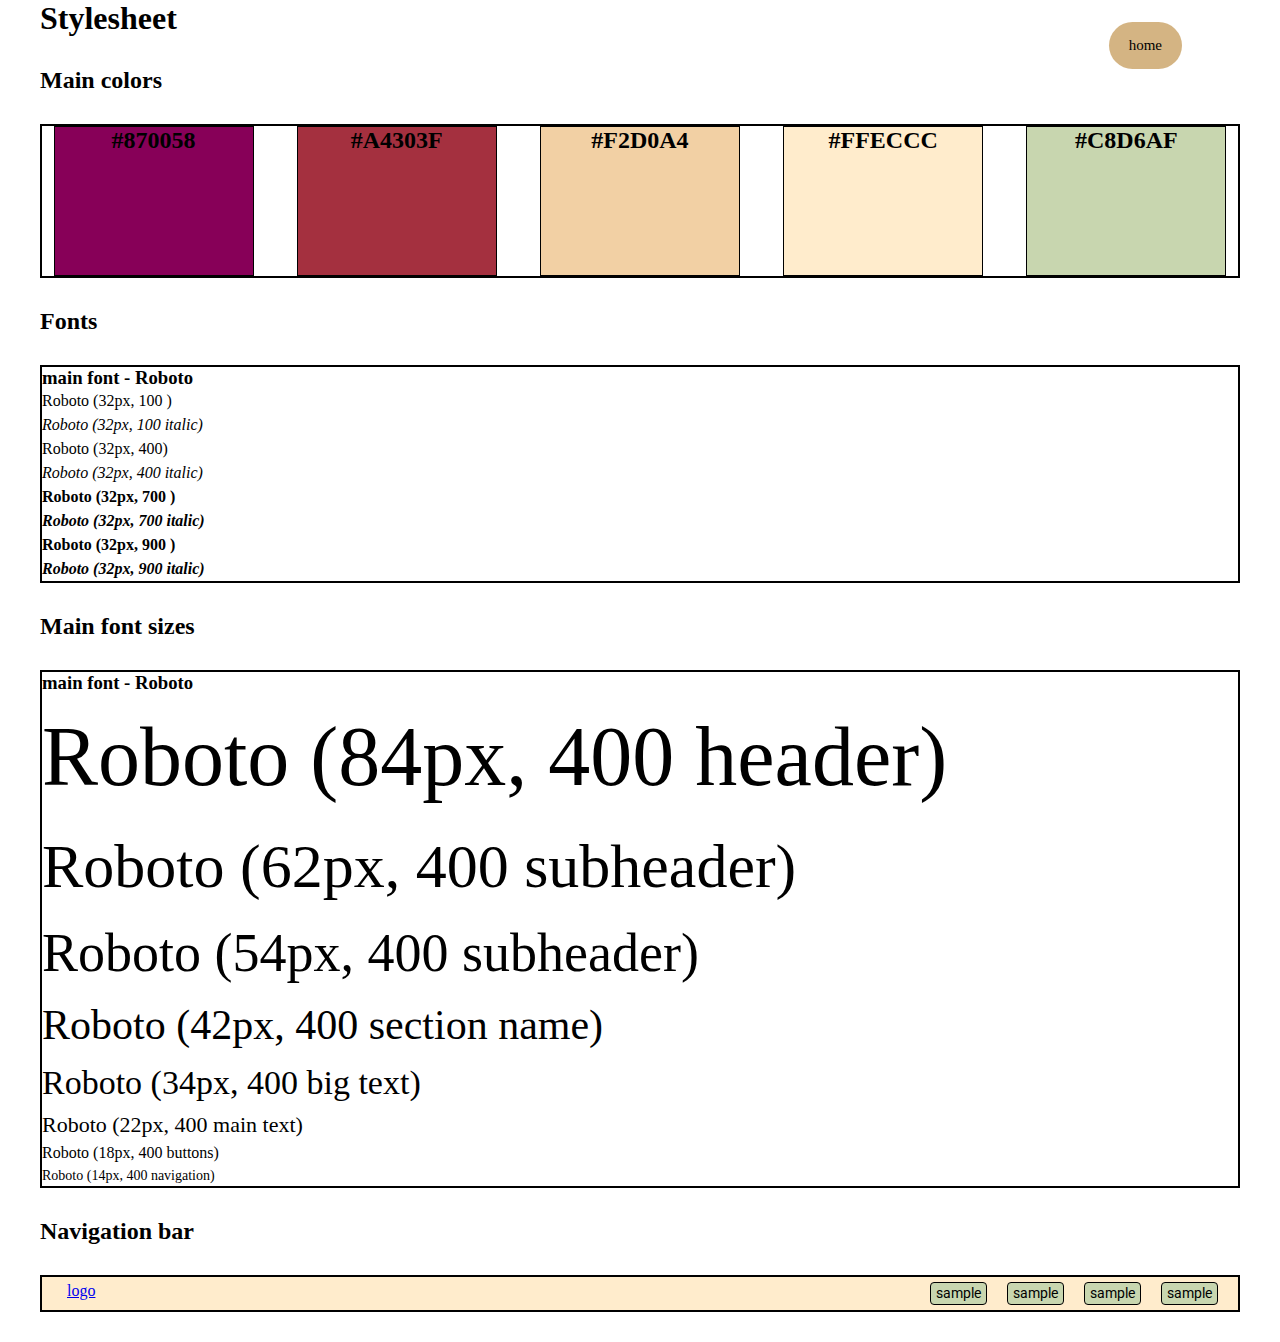
<file: stylesheet/index.html>
<!DOCTYPE html>
<html lang="en">
<head>
    <link rel="stylesheet" href="style.css">
    <meta charset="UTF-8">
    <meta http-equiv="X-UA-Compatible" content="IE=edge">
    <meta name="viewport" content="width=device-width, initial-scale=1.0">
    <title>Stylesheet</title>
</head>
    
<body>
     <header>
         <nav>
            <a href="../index.html" class='button'>home</a>
        </nav>
    </header>
    <h1>Stylesheet</h1>
    <h2>Main colors</h2>
    <section class="color-section">
        <div class='color color-870058'>#870058</div>
        <div class="color color-a4303f">#A4303F</div>
        <div class="color color-f2d0a4">#F2D0A4</div>
        <div class="color color-ffeccc">#FFECCC</div>
        <div class="color color-c8d6af">#C8D6AF</div>
    </section>
    <h2>Fonts</h2>
    <section class="main">
        <h3>main font - Roboto</h3>
        <p class="Roboto r-100">Roboto (32px, 100 )</p>
        <p class="Roboto r-100 italic">Roboto (32px, 100 italic)</p>
        <p class="Roboto r-400">Roboto (32px, 400)</p>
        <p class="Roboto r-400 italic">Roboto (32px, 400 italic)</p>
        <p class="Roboto r-700">Roboto (32px, 700 )</p>
        <p class="Roboto r-700 italic">Roboto (32px, 700 italic)</p>
        <p class="Roboto r-900">Roboto (32px, 900 )</p>
        <p class="Roboto r-900 italic">Roboto (32px, 900 italic)</p>
    </section>
    <h2>Main font sizes</h2>
    <section class="main">
        <h3>main font - Roboto</h3>
        <p class="Roboto r-400 fs-84">Roboto (84px, 400 header)</p>
        <p class="Roboto r-400 fs-62">Roboto (62px, 400 subheader)</p>
        <p class="Roboto r-400 fs-54">Roboto (54px, 400 subheader)</p>
        <p class="Roboto r-400 fs-42">Roboto (42px, 400 section name)</p>
        <p class="Roboto r-400 fs-34">Roboto (34px, 400 big text)</p>
        <p class="Roboto r-400 fs-22">Roboto (22px, 400 main text)</p>
        <p class="Roboto r-400 fs-18">Roboto (18px, 400 buttons)</p>
        <p class="Roboto r-400 fs-14">Roboto (14px, 400 navigation)</p>
    </section>
    <h2>Navigation bar</h2>
    <section class="main">
        <div class="nav">
            <a href="#" class="logo">logo</a>
            <ul class="nav-bar">
                <li class="btn">sample</li>
                <li class="btn">sample</li>
                <li class="btn">sample</li>
                <li class="btn">sample</li>
            </ul>
        </div>
    </section>
</body>
</html>
</file>
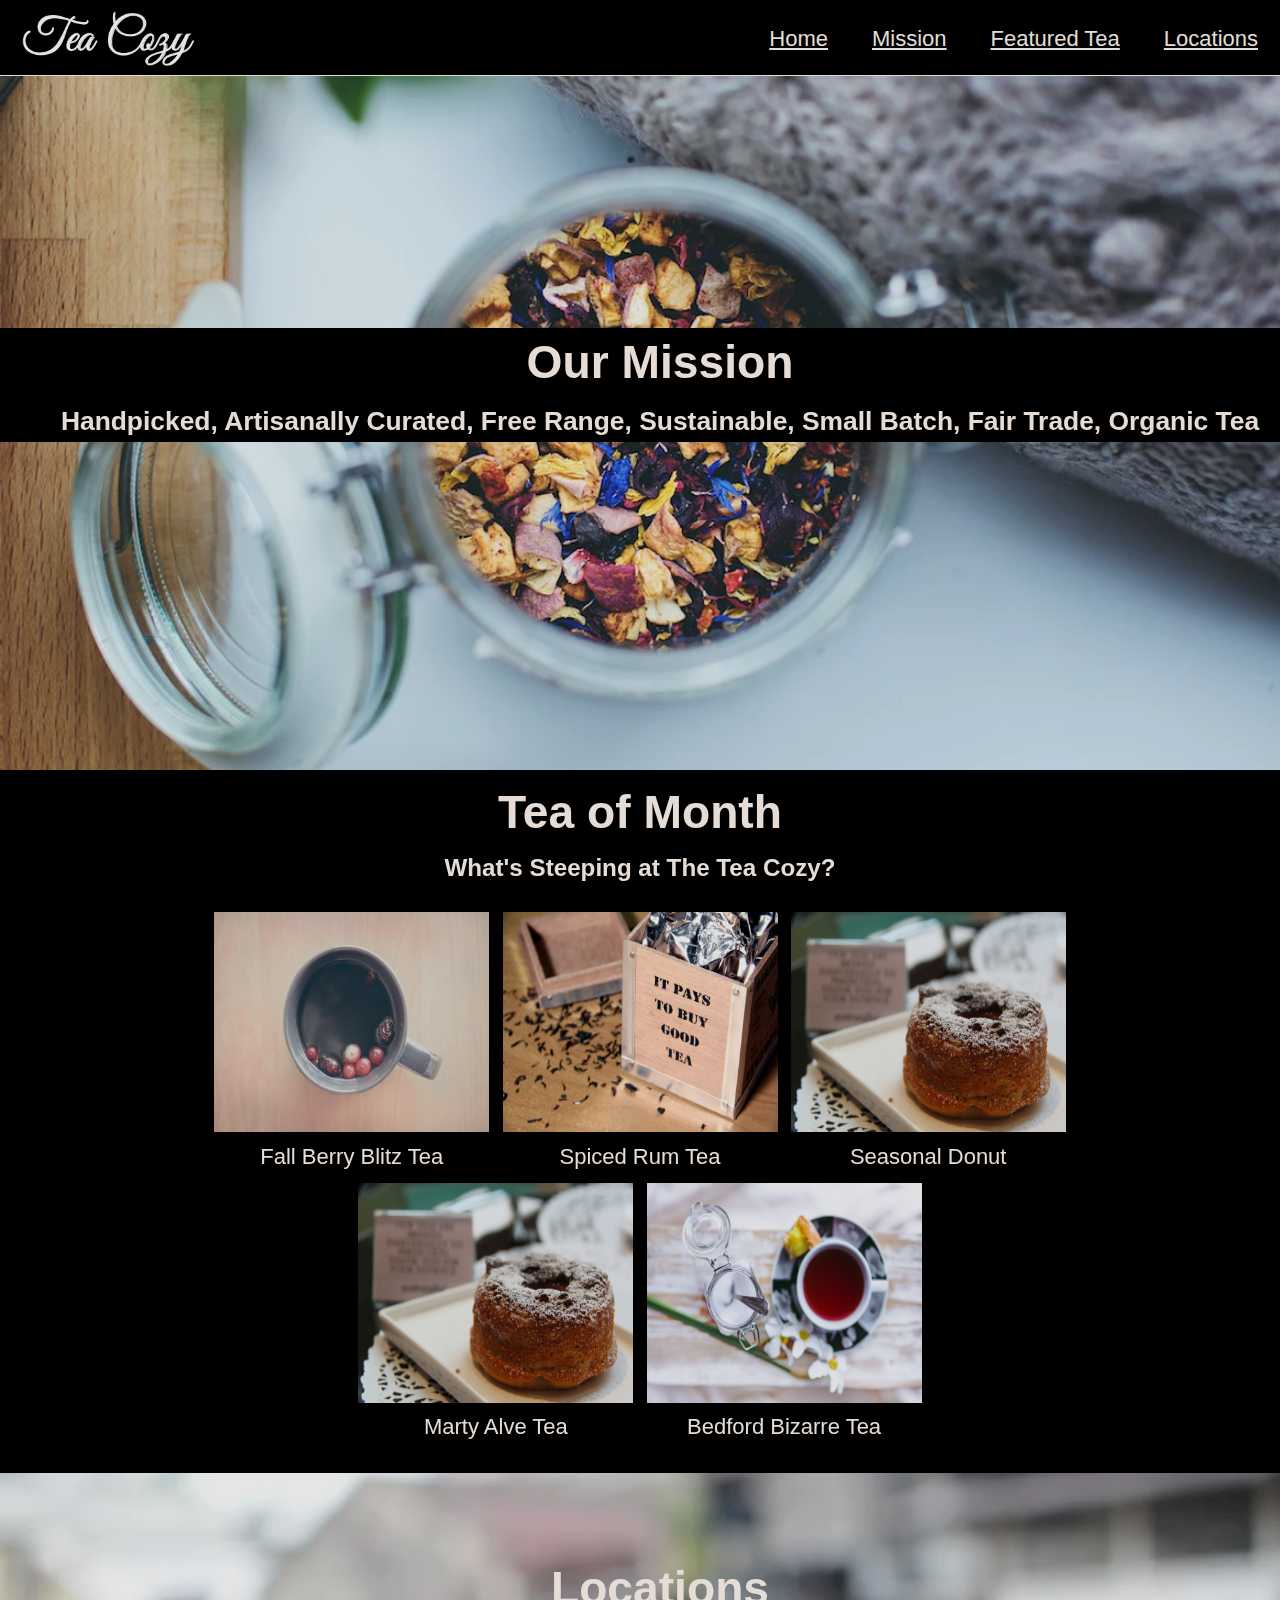
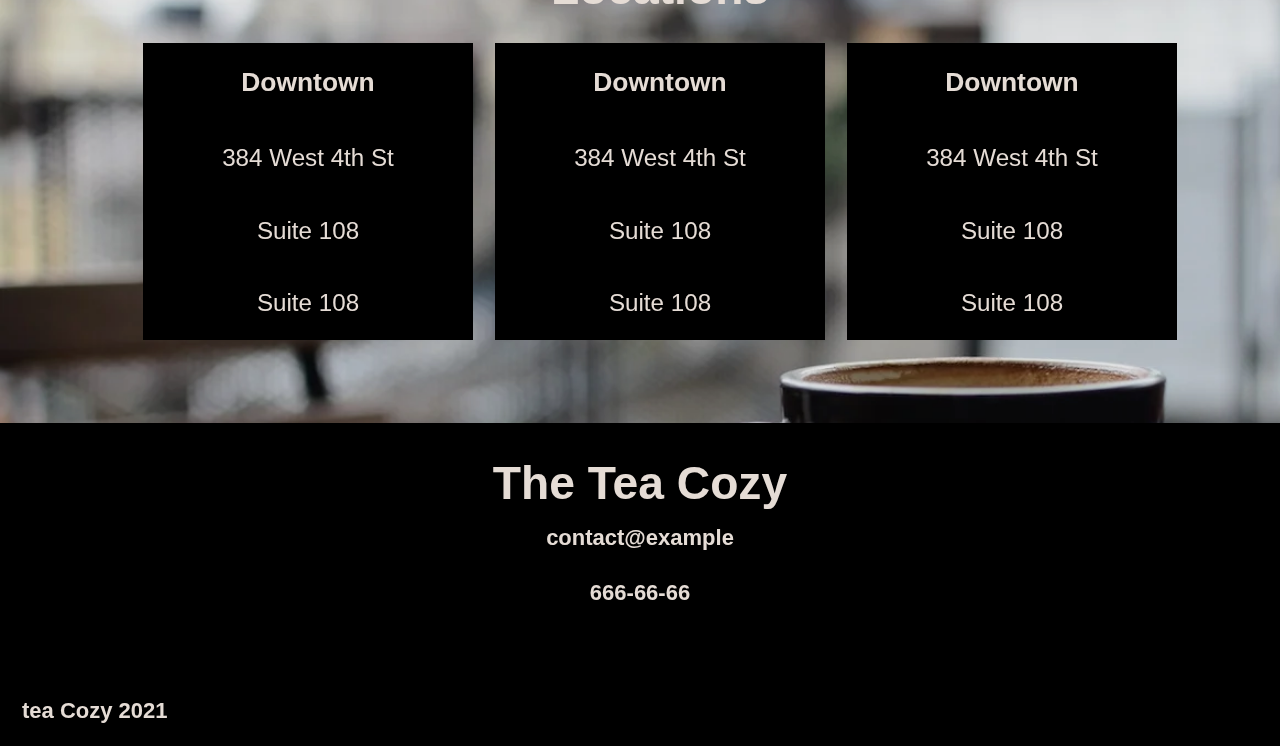
<file: teazone/index.html>
<!DOCTYPE html>
<html lang="en">
  <head>
    <meta charset="UTF-8">
    <meta http-equiv="X-UA-Compatible" content="IE=edge">
    <meta name="viewport" content="width=device-width, initial-scale=1.0">
    <title>my homepage </title>
    <link rel="stylesheet" href="style/style.css">
  </head>
  <body> 
    <header class="header">
      <section class="nav-section"> <img class="nav-img" src="img/img-tea-cozy-logo.webp" alt="logo">
        <ul class="nav-menu"> 
          <li> <a href="../index.html">Home </a></li>
          <li> <a href="#mission">Mission </a></li>
          <li> <a href="#featured">Featured Tea</a></li>
          <li> <a href="#locations">Locations</a></li>
        </ul>
      </section>
    </header>
    <main> 
      <section class="section-mission" id="mission"> 
        <div class="mission">   
          <h2>Our Mission </h2>
          <h4>Handpicked, Artisanally Curated, Free Range, Sustainable, Small Batch, Fair Trade, Organic Tea </h4>
        </div>
      </section>
      <section class="tea-of-month" id="featured"> 
        <h2>Tea of Month </h2>
        <h3>What's Steeping at The Tea Cozy?</h3>
        <div class="flex-img-month"> 
          <figure> <img src="img/img-berryblitz.webp" alt="berry">
            <figcaption>Fall Berry Blitz Tea </figcaption>
          </figure>
          <figure> <img src="img/img-spiced-rum.webp" alt="berry">
            <figcaption>Spiced Rum Tea </figcaption>
          </figure>
          <figure> <img src="img/img-donut.webp" alt="berry">
            <figcaption>Seasonal Donut</figcaption>
          </figure>
          <figure> <img src="img/img-donut.webp" alt="berry">
            <figcaption>Marty Alve Tea</figcaption>
          </figure>
          <figure> <img src="img/img-bedford-bizarre.webp" alt="berry">
            <figcaption>Bedford Bizarre Tea</figcaption>
          </figure>
        </div>
      </section>
      <section class="locations" id="locations"> 
        <h2>Locations </h2>
        <div class="flex-locations"> 
          <div class="location">
            <h3>Downtown </h3>
            <p>384 West 4th St </p>
            <p>Suite 108</p>
            <p>Suite 108</p>
          </div>
          <div class="location"> 
            <h3>Downtown </h3>
            <p>384 West 4th St </p>
            <p>Suite 108</p>
            <p>Suite 108</p>
          </div>
          <div class="location"> 
            <h3>Downtown </h3>
            <p>384 West 4th St </p>
            <p>Suite 108</p>
            <p>Suite 108</p>
          </div>
        </div>
      </section>
    </main>
    <footer> 
      <div class="footer-container">
        <h2>The Tea Cozy</h2>
        <h5>contact@example</h5>
        <h5>666-66-66</h5>
      </div>
      <div class="footer-last-information"> 
        <copyrite>tea Cozy 2021</copyrite>
      </div>
    </footer>
  </body>
</html>
</file>
<file: stylesheet/style.css>
@import url('https://fonts.googleapis.com/css2?family=Roboto:ital,wght@0,100;0,400;0,700;0,900;1,100;1,400;1,700;1,900&display=swap');

*{
    margin: 0 auto;
    padding: 0;
    box-sizing: border-box;
    max-width: 1200px;
    
}




nav{
    position: absolute;
    display: flex;
    align-items: center;
    justify-content: flex-end;
    height: 60px;
    width: 90%;	
}


.button{
    font-size: 15px;
    margin-top: 30px;
    text-align: center;
    margin-right: 10px;
    padding: 15px 20px;
    border-radius: 25px;
    background-color: #D4B483;
    text-decoration: none;
    color: black
}
.button:hover{
    background-color: whitesmoke;
}






h2{
    margin-top: 30px;
}
li{
    list-style: none;
    
}
.color-section{
   margin-top: 30px;
    display: flex;
    border: 2px solid black;
    flex-wrap: wrap;
    gap: 20px;
    justify-content: center;
}
.color{
    text-align: center;
    font-size: 24px;
    font-weight: bold;
    height: 150px;
    width: 200px;
    border: 1px solid black;
    
}
.color-870058{
    background-color: #870058;
}
.color-a4303f{
    background-color: #a4303f;
}
.color-f2d0a4{
    background-color: #f2d0a4;
}
.color-ffeccc{
    background-color: #ffeccc;
}
.color-c8d6af{
    background-color: #c8d6af;
}
.main{
    border: 2px solid black;
    margin: 30px 0;
}
.roboto{
    line-height: 1.4;
    font-family: 'Roboto';
    font-size: 32px;
}
.r-100{
    line-height: 1.5;
    font-weight: 100;
}

.italic{
    font-style: italic;
}
.r-400{
    font-weight: 400;
    line-height: 1.5;
}

.r-700{
    font-weight: 700;
    line-height: 1.5;
}
.r-900{
    font-weight: 900;
    line-height: 1.5;
}
.fs-84{
    font-size: 84px;
}

.fs-62{
    font-size: 62px;
}
.fs-54{
    font-size: 54px;
}
.fs-42{
    font-size: 42px;
}
.fs-34{
    font-size: 34px;
}
.fs-22{
    font-size: 22px;
}
.fs-18{
    font-size: 18;
}
.fs-14{
    font-size: 14px;
}
 
.nav{
    position: relative;
    width: 100%;
    background-color: #ffeccc;
}

.nav-bar{
    
    display: flex;
    justify-content: flex-end;
    flex-wrap: wrap;
    gap: 20px;
    
}
.nav-bar li{
    line-height: 1.5;
    border: 1px solid black;
    margin: 5px 0;
    padding: 0 5px;
}
.nav-bar li:last-child{
    margin-right: 20px;
}

.btn{
    font-family: 'Roboto';
    font-size: 14px;
    background-color: #c8d6af;
    border-radius: 4px;
}

.btn:hover{
    transition: 400ms;
    cursor: pointer;
    font-family: 'Roboto';
    font-size: 14px;
    color: #c8d6af;
    background-color: #A4303F;
    border-radius: 4px;
}
.btn:active{
    cursor: pointer;
    font-family: 'Roboto';
    font-size: 14px;
    color: #c8d6af;
    background-color: #A4303F;
    opacity: 0.7;
    border-radius: 4px;
}
.logo{
    display: inline;
}
.logo{
    position: absolute;
    top: 5px;
    left: 25px;
}
</file>
<file: teazone/style/style.css>
* {
  margin: 0;
  padding: 0;
  box-sizing: border-box;
}

html {
  font-size: 11px;
  font-family: Helvetica, sans-serif;
}

body {
  opacity: 0.9;
  background-color: #000;
  width: 100%;
  font-size: 1.6rem;
}

h2 {
  font-size: 4.2rem;
  color: #fff5ee;
}

h4 {
  font-size: 2.4rem;
  color: #fff5ee;
}

h5 {
  font-size: 2rem;
  color: #fff5ee;
  text-align: center;
  line-height: 2.5;
}

h3 {
  font-size: 2.2rem;
  color: #fff5ee;
}

.header {
  position: fixed;
  top: 0;
  left: 0;
  padding: 1rem 1rem;
  width: 100%;
  background-color: #000;
  height: 6.9rem;
  border-bottom: 1px solid #fff5ee;
}
.header .nav-img {
  height: 5rem;
}

.nav-section {
  display: flex;
  justify-content: space-between;
  padding: 0 1rem;
}

.nav-menu {
  display: flex;
  align-items: center;
  gap: 4rem;
  list-style: none;
}

.nav-menu li a {
  color: #fff5ee;
  font-size: 2rem;
  text-decoration: underline;
}

.section-mission {
  background-image: url(../img/img-mission-background.webp);
  background-size: cover;
  width: 120rem;
  height: 70rem;
  margin: 0 auto;
  display: flex;
  justify-content: center;
  align-items: center;
}

.mission {
  width: 100%;
  background-color: #000;
  color: #fff5ee;
  text-align: center;
  font-weight: bold;
  line-height: 1.5;
  font-size: 1.1rem;
  margin: 1rem 0;
}

.mission h2 {
  padding-bottom: 5px;
}

.tea-of-month {
  width: 80rem;
  text-align: center;
  color: #fff5ee;
  margin: 0 auto;
}

.tea-of-month h2 {
  margin: 15px 0;
}

.tea-of-month h3 {
  margin-bottom: 30px;
}

.tea-of-month img {
  width: 25rem;
  height: 20rem;
}

.flex-img-month {
  display: flex;
  flex-wrap: wrap;
  align-items: center;
  justify-content: center;
  gap: 1.2rem;
}

.flex-img-month figcaption {
  margin-top: 0.6rem;
  font-size: 2rem;
}

.locations {
  margin: 3rem auto;
  width: 120rem;
  height: 50rem;
  background-image: url(../img/img-locations-background.webp);
  background-size: cover;
  background-repeat: no-repeat;
}

.locations h2 {
  color: #fff5ee;
  text-align: center;
  padding-top: 8rem;
}

.flex-locations {
  margin-top: 2.5rem;
  color: #fff5ee;
  display: flex;
  justify-content: center;
  align-items: center;
  gap: 2rem;
  text-align: center;
}

.location {
  width: 30rem;
  background-color: #000;
}

.location h3 {
  font-size: 2.4rem;
  line-height: 3;
}

.location p {
  font-size: 2.2rem;
  line-height: 3;
}

footer h2 {
  text-align: center;
}

.footer-container {
  height: 20rem;
}

.footer-last-information {
  color: #fff5ee;
  font-size: 2rem;
  margin: 2rem 2rem;
  font-weight: bold;
  text-align: left;
}
</file>
